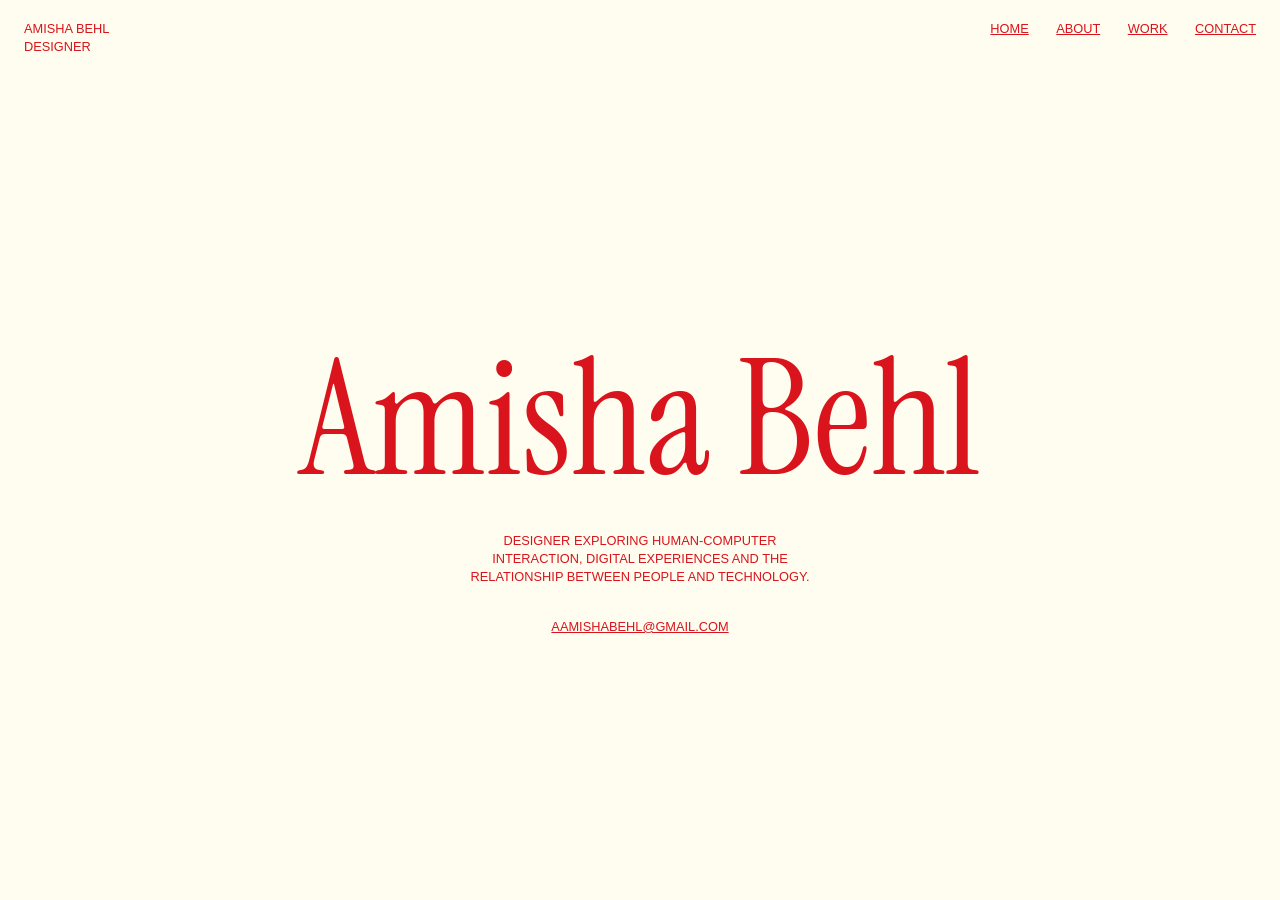
<file: index.html>
<!DOCTYPE html>
<html lang="en">
<head>
<meta charset="UTF-8">
<meta name="viewport" content="width=device-width, initial-scale=1">
<title>Home - Amisha Behl</title>
<link rel="stylesheet" href="style.css">
</head>
<body>
<!-- I wanted a very minanmistic basic portoflio as a start, just to play with font types, sizes
    and 2 colors, also for this portoflio i wanted to focus on heirarchy and allignment -->
<header>
<p><a href="index.html">Amisha Behl</a><br>Designer</p>
<nav>
<a href="index.html">Home</a>
<a href="about.html">About</a>
<a href="work.html">Work</a>
<a href="contact.html">Contact</a>
</nav>
</header>

<main>
<h1>Amisha Behl</h1>
<p>Designer exploring human-computer interaction, digital experiences and the relationship between people and technology.</p>
<a href="mailto:aamishabehl@gmail.com">aamishabehl@gmail.com</a>
</main>

</body>
</html>
</file>
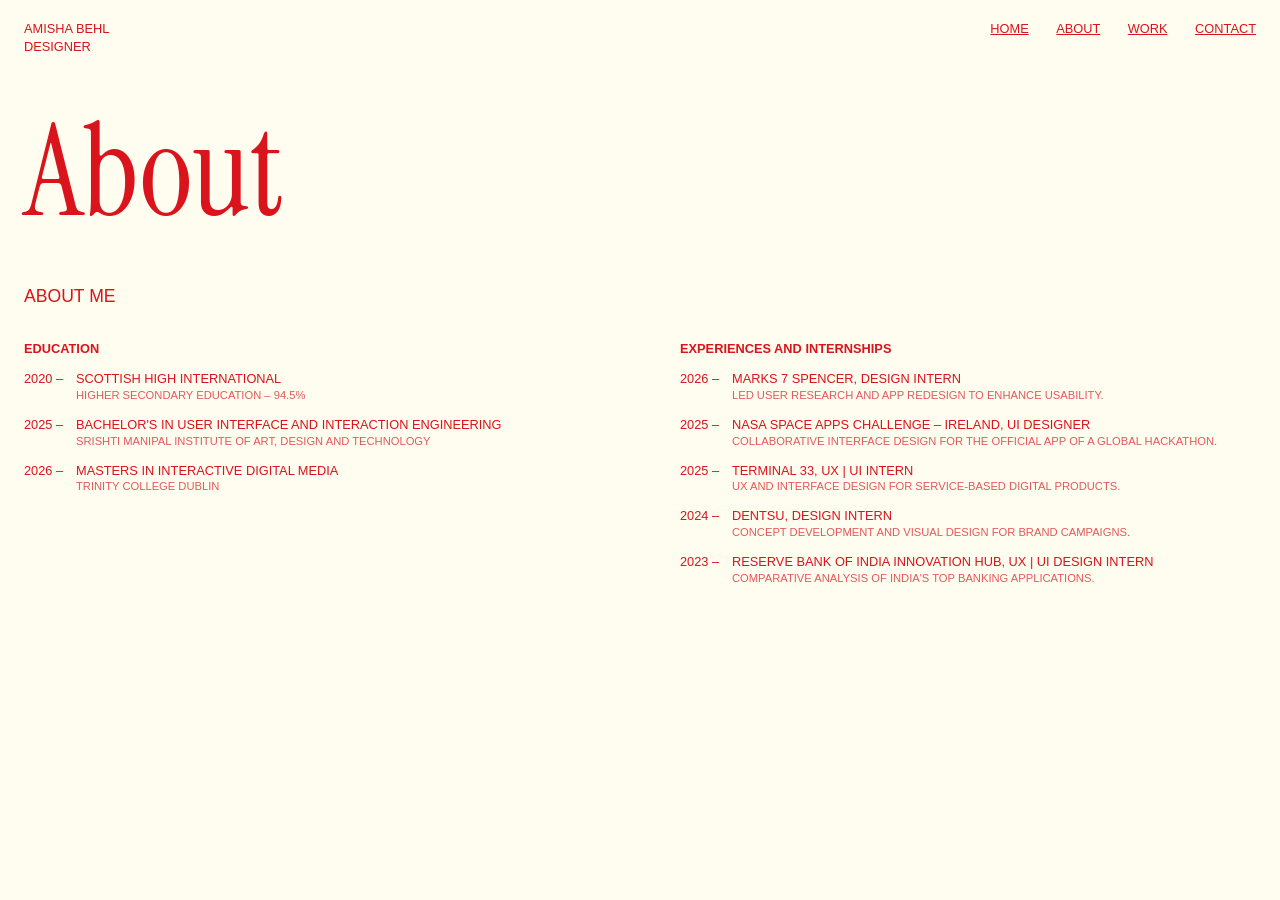
<file: about.html>
<!DOCTYPE html>
<html lang="en">
<head>
<meta charset="UTF-8">
<meta name="viewport" content="width=device-width, initial-scale=1">
<title>About - Amisha Behl</title>
<link rel="stylesheet" href="style.css">
</head>
<body>

<header>
<p><a href="index.html">Amisha Behl</a><br>Designer</p>
<nav>
<a href="index.html">Home</a>
<a href="about.html">About</a>
<a href="work.html">Work</a>
<a href="contact.html">Contact</a>
</nav>
</header>

<main class="page">
<h1>About</h1>
<h2>About me</h2>

<!-- I put education and experience in two separate about-column boxes inside
     one about-grid.  -->
<div class="about-grid">

<div class="about-column">

<h3>Education</h3>
<ul>
<li class="entry">
<span class="year">2020 –</span>
<span>Scottish High International</span>
<span class="small-text">Higher Secondary Education – 94.5%</span>
</li>
<li class="entry">
<span class="year">2025 –</span>
<span>Bachelor's in User Interface and Interaction Engineering</span>
<span class="small-text">Srishti Manipal Institute of Art, Design and Technology</span>
</li>
<li class="entry">
<span class="year">2026 –</span>
<span>Masters in Interactive Digital Media</span>
<span class="small-text">Trinity College Dublin</span>
</li>
</ul>
</div>

<div class="about-column">
<h3>Experiences and Internships</h3>
<ul>
<li class="entry">
<span class="year">2026 –</span>
<span>Marks 7 Spencer, Design Intern</span>
<span class="small-text">Led user research and app redesign to enhance usability.</span>
</li>
<li class="entry">
<span class="year">2025 –</span>
<span>NASA Space Apps Challenge – Ireland, UI Designer</span>
<span class="small-text">Collaborative interface design for the official app of a global hackathon.</span>
</li>
<li class="entry">
<span class="year">2025 –</span>
<span>Terminal 33, UX | UI Intern</span>
<span class="small-text">UX and interface design for service-based digital products.</span>
</li>
<li class="entry">
<span class="year">2024 –</span>
<span>Dentsu, Design Intern</span>
<span class="small-text">Concept development and visual design for brand campaigns.</span>
</li>
<li class="entry">
<span class="year">2023 –</span>
<span>Reserve Bank of India Innovation Hub, UX | UI Design Intern</span>
<span class="small-text">Comparative analysis of India's top banking applications.</span>
</li>
</ul>
</div>

</div>
</main>

</body>
</html>
</file>
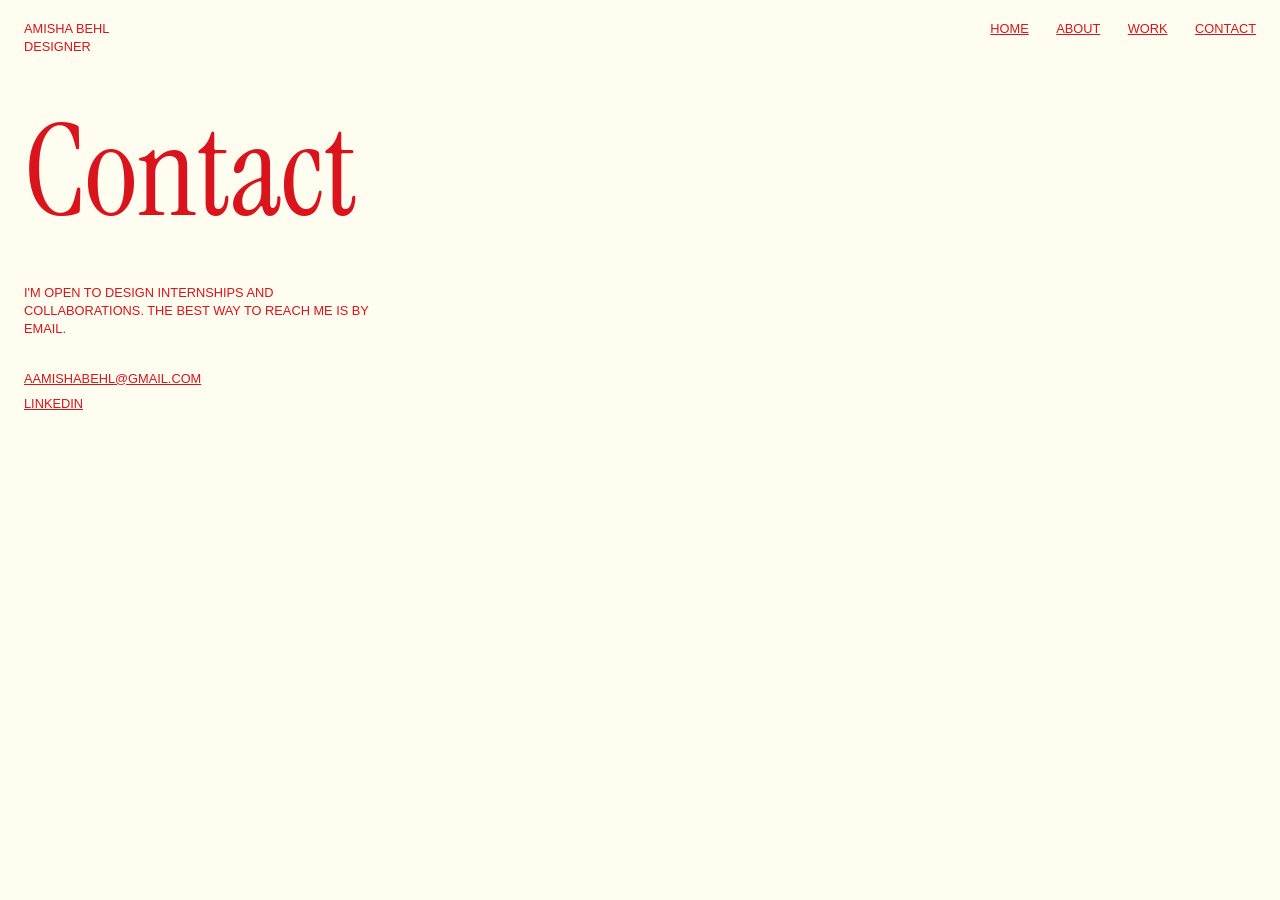
<file: contact.html>
<!DOCTYPE html>
<html lang="en">
<head>
<meta charset="UTF-8">
<meta name="viewport" content="width=device-width, initial-scale=1">
<title>Contact - Amisha Behl</title>
<link rel="stylesheet" href="style.css">
</head>
<body>

<header>
<p><a href="index.html">Amisha Behl</a><br>Designer</p>
<nav>
<a href="index.html">Home</a>
<a href="about.html">About</a>
<a href="work.html">Work</a>
<a href="contact.html">Contact</a>
</nav>
</header>

<!-- I used <main class="page"> here so the contact content is left-aligned
     under the title, the same as my About and Work pages. -->
<main class="page">
<h1>Contact</h1>
<p>I'm open to design internships and collaborations. The best way to reach me is by email.</p>

<ul>
<li><a href="mailto:aamishabehl@gmail.com">aamishabehl@gmail.com</a></li>
<li><a href="https://www.linkedin.com/in/amishabehl/">LinkedIn</a></li>
</ul>
</main>

</body>
</html>
</file>
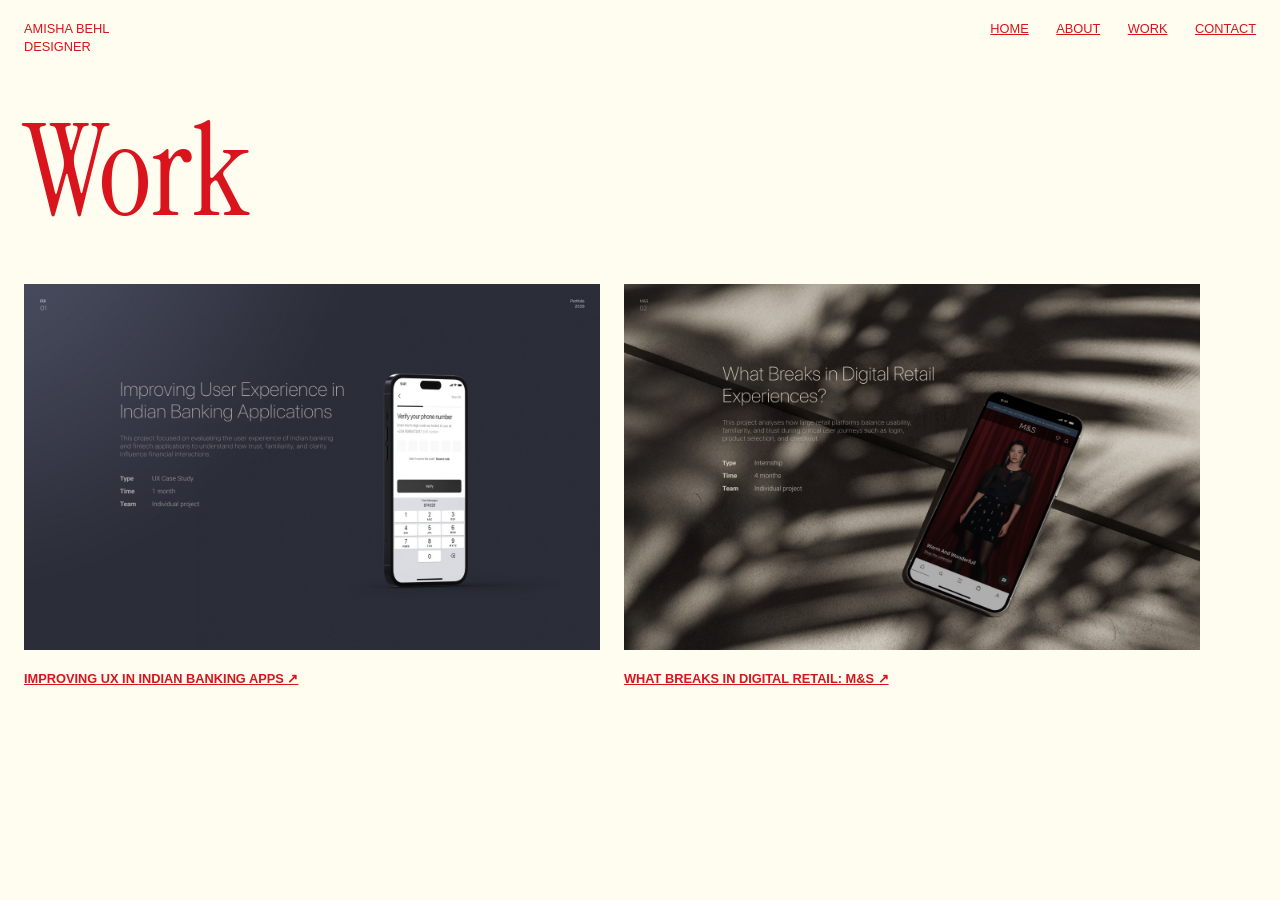
<file: work.html>
<!DOCTYPE html>
<html lang="en">
<head>
<meta charset="UTF-8">
<meta name="viewport" content="width=device-width, initial-scale=1">
<title>Work - Amisha Behl</title>
<link rel="stylesheet" href="style.css">
</head>
<body>

<header>
<p><a href="index.html">Amisha Behl</a><br>Designer</p>
<nav>
<a href="index.html">Home</a>
<a href="about.html">About</a>
<a href="work.html">Work</a>
<a href="contact.html">Contact</a>
</nav>
</header>

<main class="page">
<h1>Work</h1>

<div class="projects">

<div class="project">
<a href="rbistudy.pdf" target="_blank">
<img src="rbi.jpg" alt="Indian banking apps case study">
<h2>Improving UX in Indian banking apps ↗</h2>
</a>
</div>

<div class="project">
<a href="msstudy.pdf" target="_blank">
<img src="ms.jpg" alt="Marks and Spencer case study">
<h2>What breaks in digital retail: M&S ↗</h2>
</a>
</div>

</div>
</main>

</body>
</html>
</file>
<file: style.css>
@import url('https://fonts.googleapis.com/css2?family=Instrument+Serif&display=swap');

/* I chose a cream background with red text so the whole site uses one warm,
   simple colour scheme. I used rem for the text size so it grows if someone
   makes their browser text bigger, to make it responsive */

body {
margin: 0;
background: #fffdf0;
color: #d9141c;
font-family: Arial, sans-serif;
font-size: 0.8rem;
line-height: 1.4;
text-transform: uppercase;
min-height: 100vh;
display: flex;
flex-direction: column;
}
a {
color: #d9141c;
}

header {
display: flex;
justify-content: space-between;
padding: 1.25rem 1.5rem;
}
header p {
margin: 0;
}
header p a {
text-decoration: none;
}

nav a {
margin-left: 1.5rem;
}

main {
flex: 1;
display: flex;
flex-direction: column;
justify-content: center;
align-items: center;
text-align: center;
}

/* I made the page titles much larger than the body text so they stand out
   as the main heading. I used rem instead of px so they scale  */

h1 {
margin: 0 0 2rem;
font-family: 'Instrument Serif', Georgia, serif;
font-weight: normal;
font-size: 10rem;
line-height: 1;
text-transform: none;
}
main p {
max-width: 22rem;
margin: 0 0 2rem;
}

main.page {
align-items: stretch;
justify-content: flex-start;
text-align: left;
padding: 2rem 1.5rem 4rem;
}
main.page h1 {
font-size: 8rem;
margin-bottom: 3rem;
}
h2 {
margin: 0 0 1rem;
font-size: 0.8rem;
font-weight: bold;
}
ul {
margin: 0;
padding: 0;
list-style: none;
}
li {
margin-bottom: 0.5rem;
}

main.page > h2 {
margin-bottom: 2rem;
font-size: 1.1rem;
font-weight: normal;
}

/* I used flex-wrap so the two columns sit side by side on a big screen and
   stack on a phone. The sizes use flex: 1 1 24rem, so each column grows or
   shrinks to fit, which makes the page responsive without extra code. */
   
.about-grid {
display: flex;
flex-wrap: wrap;
gap: 3rem 5rem;
}
.about-column {
flex: 1 1 24rem;
max-width: 40rem;
}
.about-column h3 {
margin: 0 0 0.75rem;
font-size: 0.8rem;
}

.entry {
display: flex;
flex-wrap: wrap;
margin-bottom: 0.75rem;
}
.entry span {
flex: 1;
}
.entry .year {
flex: 0 0 3.25rem;
}
.entry .small-text {
flex: 0 0 100%;
box-sizing: border-box;
padding-left: 3.25rem;
font-size: 0.7rem;
opacity: 0.7;
}

.projects {
display: flex;
flex-wrap: wrap;
gap: 2rem 1.5rem;
}
.project {
flex: 1 1 24rem;
max-width: 36rem;
}
.project img {
width: 100%;
height: auto;
}
.project h2 {
margin: 0.9rem 0 0.25rem;
}
</file>
